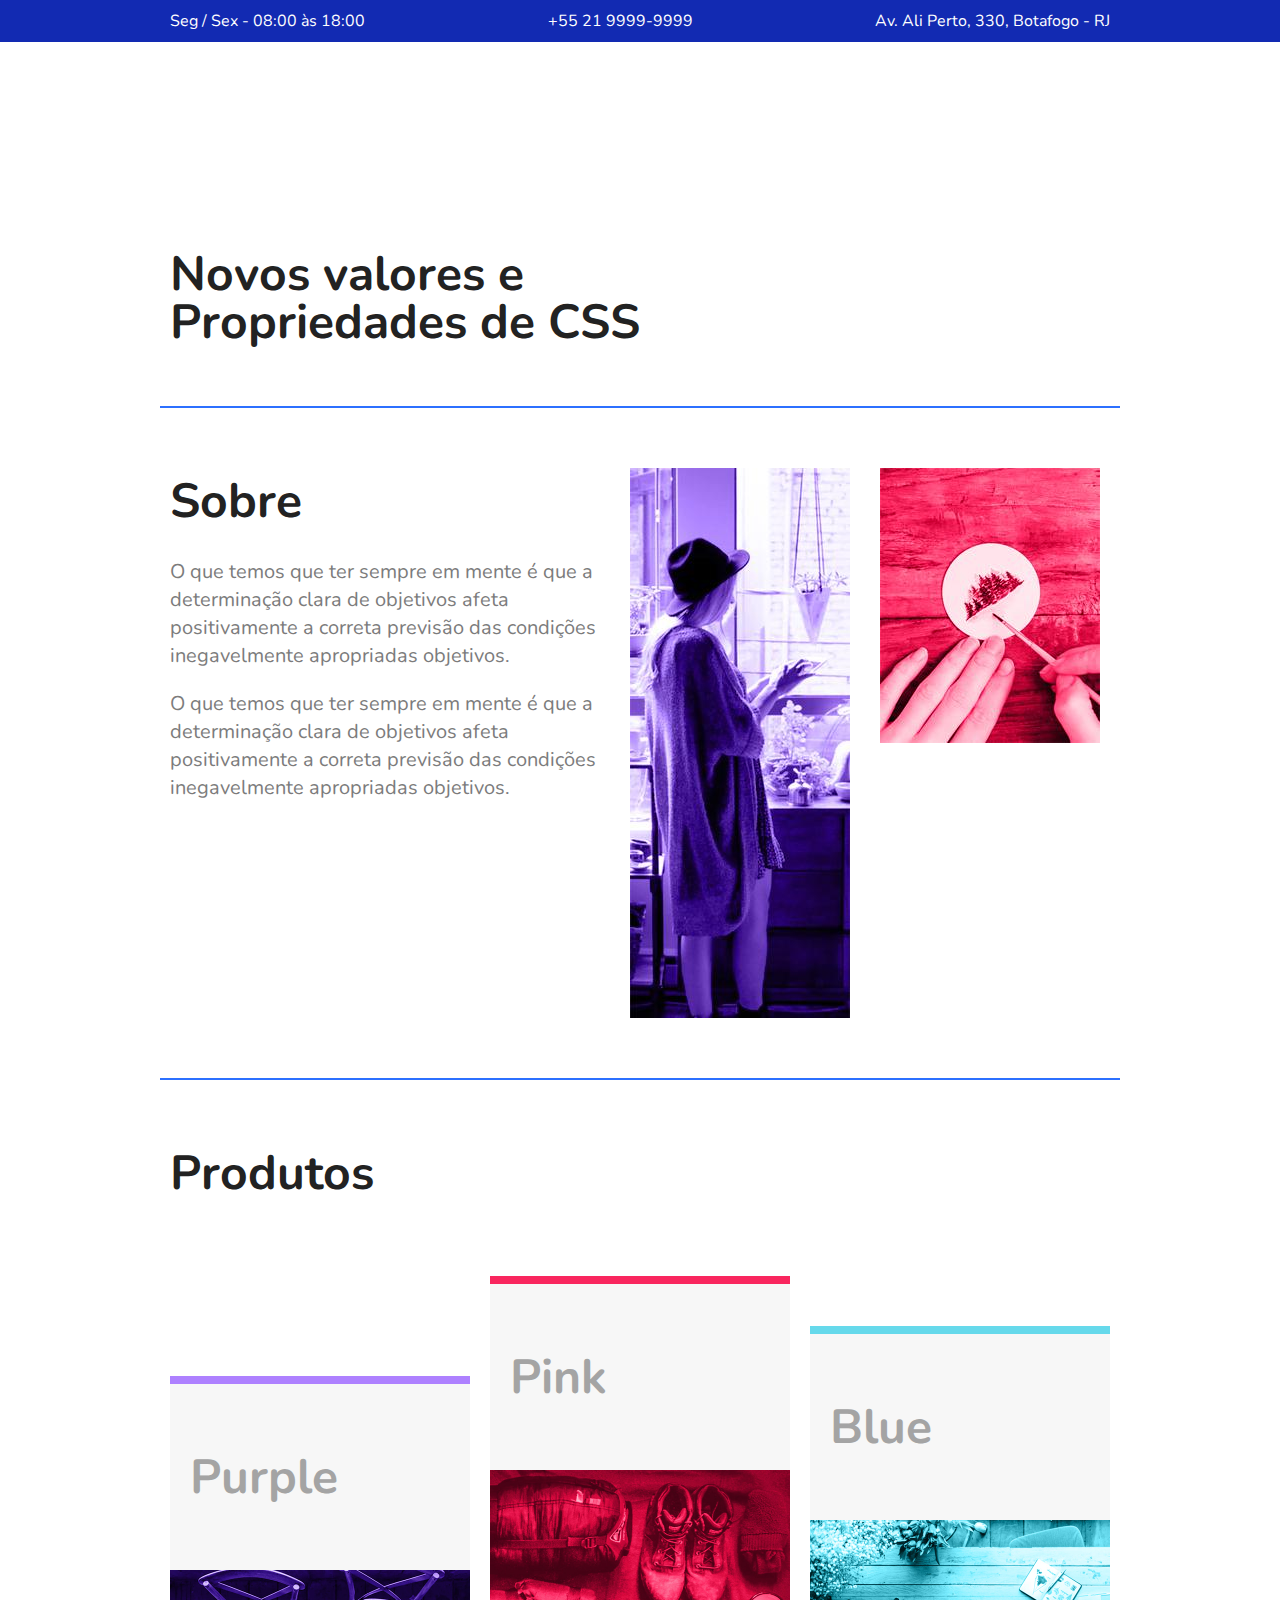
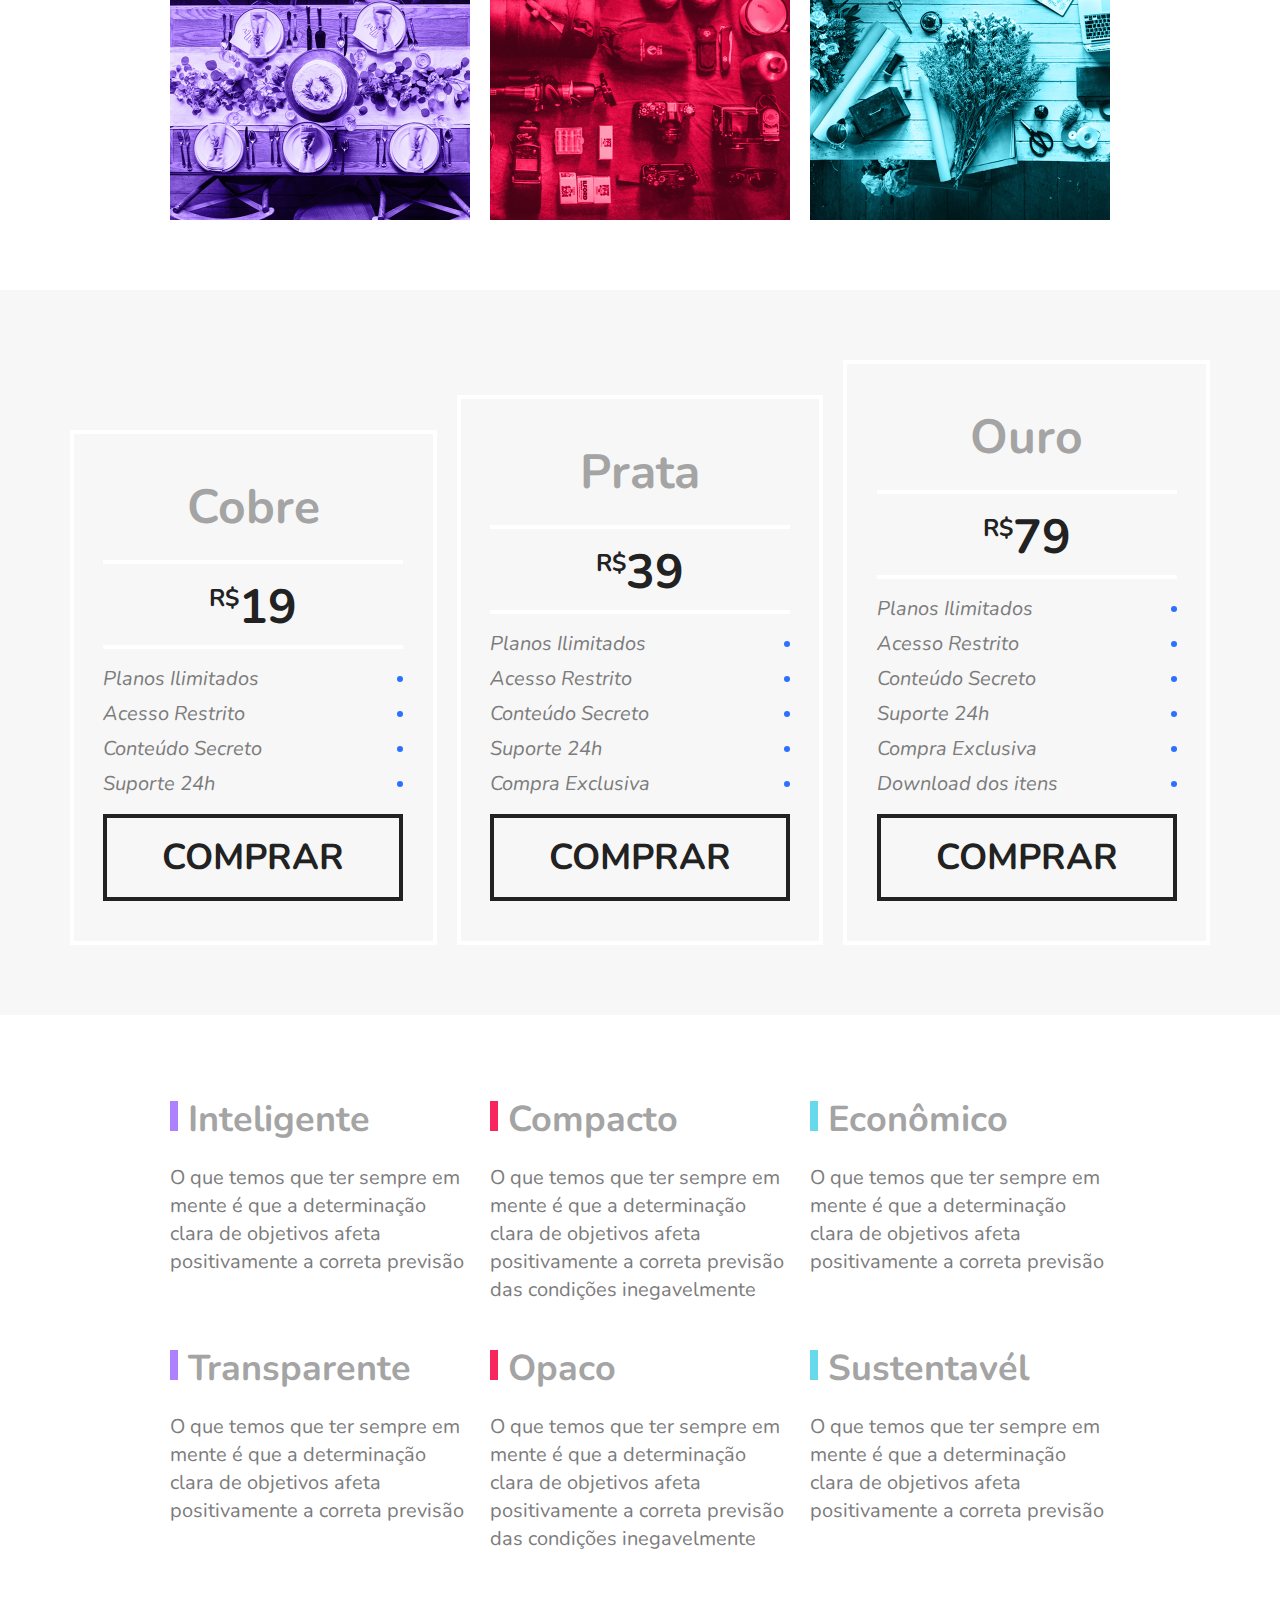
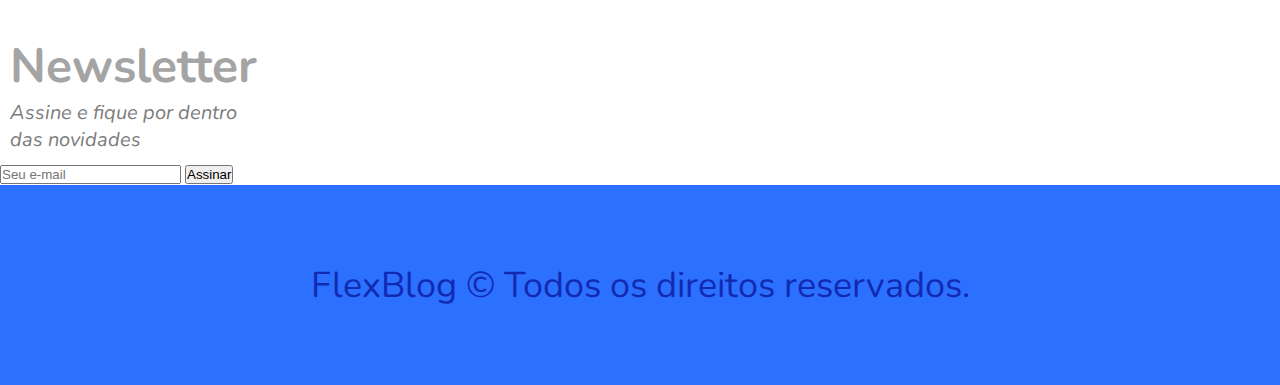
<file: cursos/flexbox/projeto/index.html>
<!DOCTYPE html>
<html lang="pt-br">
<head>
    <meta charset="UTF-8">
    <meta http-equiv="X-UA-Compatible" content="IE=edge">
    <meta name="viewport" content="width=device-width, initial-scale=1.0, shrink-to-fit=no">
    <link rel="stylesheet" type = "text/css" href="style.css">
    <title>FlexBlog</title>
</head>
<body>
    
    <div class = 'superinfo-bg'>
        <div class = 'superinfo'>
            <p>Seg / Sex - 08:00 às 18:00</p>
            <a href = 'tel:+552199999999'>+55 21 9999-9999</a>
            <p>Av. Ali Perto, 330, Botafogo - RJ</p>
        </div>
    </div>

    <header class = 'menu'>
        <div class = 'menu'>
            <div class = 'menu-logo'>
                <a href = '#'>FlexBlog</a>
            </div>

            <nav>
                <ul>
                    <li><a href = '#sobre'>Sobre</a></li>
                    <li><a href = '#produtos'>Produtos</a></li>
                    <li><a href = '#preco'>Preço</a></li>
                    <li><a href = '#qualidade'>Qualidade</a></li>
                </ul>
            </nav>
        </div>
    </header>

    <h1 class = 'introducao'>
        Novos valores e<br>Propriedades de CSS
    </h1>

    <section class = 'sobre' id = 'sobre'>

        <div class = 'sobre-info'>
            <h1>Sobre</h1>
            <p>
                O que temos que ter sempre em mente é que a determinação clara de objetivos
                afeta positivamente a correta previsão das condições inegavelmente apropriadas objetivos.
            </p>
            <p>
                O que temos que ter sempre em mente é que a determinação clara de objetivos
                afeta positivamente a correta previsão das condições inegavelmente apropriadas objetivos.
            </p>
        </div>

        <div class = 'sobre-img'>
            <img src="img/sobre1.jpg" alt="sobre1">
        </div>

        <div class = 'sobre-img'>
            <img src="img/sobre2.jpg" alt="sobre2">
        </div>

    </section>

    <section class = 'produtos' id = 'produtos'>
        
        <h1>Produtos</h1>
        <div class="produtos-container">
            <div class = 'produtos-item purple'>
                <h2>Purple</h2>
                <img src="img/produtos1.jpg" alt="produtos1">
            </div>
            
            <div class = 'produtos-item pink'>
                <h2>Pink</h2>
                <img src="img/produtos2.jpg" alt="produtos2">
            </div>

            <div class = 'produtos-item blue'>
                <h2>Blue</h2>
                <img src="img/produtos3.jpg" alt="produtos3">
            </div>
        </div>
    
    </section>
    
    <section class = 'preco' id = 'preco'>

        <div class = 'preco-item'>
            <h2>Cobre</h2>
            <span><sup>R$</sup>19</span>

            <ul>
                <li>Planos Ilimitados</li>
                <li>Acesso Restrito</li>
                <li>Conteúdo Secreto</li>
                <li>Suporte 24h</li>
            </ul>

            <a href="#">Comprar</a>
        </div>
        
        <div class = 'preco-item'>
            <h2>Prata</h2>
            <span><sup>R$</sup>39</span>
            
            <ul>
                <li>Planos Ilimitados</li>
                <li>Acesso Restrito</li>
                <li>Conteúdo Secreto</li>
                <li>Suporte 24h</li>
                <li>Compra Exclusiva</li>
            </ul>

            <a href="#">Comprar</a>
        </div>

        <div class = 'preco-item'>
            <h2>Ouro</h2>
            <span><sup>R$</sup>79</span>
            
            <ul>
                <li>Planos Ilimitados</li>
                <li>Acesso Restrito</li>
                <li>Conteúdo Secreto</li>
                <li>Suporte 24h</li>
                <li>Compra Exclusiva</li>
                <li>Download dos itens</li>
            </ul>

            <a href="#">Comprar</a>
        </div>
    </section>

    <section class = 'qualidade' id = 'qualidade'>
        <div class = 'qualidade-item'>
            <h2>Inteligente</h2>
            <p>
                O que temos que ter sempre em mente é que a determinação
                clara de objetivos afeta positivamente a correta previsão
            </p>
        </div>

        <div class = 'qualidade-item'>
            <h2>Compacto</h2>
            <p>
                O que temos que ter sempre em mente é que a determinação
                clara de objetivos afeta positivamente a correta previsão das condições inegavelmente
            </p>
        </div>

        <div class = 'qualidade-item'>
            <h2>Econômico</h2>
            <p>
                O que temos que ter sempre em mente é que a determinação
                clara de objetivos afeta positivamente a correta previsão
            </p>
        </div>

        <div class = 'qualidade-item'>
            <h2>Transparente</h2>
            <p>
                O que temos que ter sempre em mente é que a determinação
                clara de objetivos afeta positivamente a correta previsão
            </p>
        </div>

        <div class = 'qualidade-item'>
            <h2>Opaco</h2>
            <p>
                O que temos que ter sempre em mente é que a determinação
                clara de objetivos afeta positivamente a correta previsão das condições inegavelmente
            </p>
        </div>

        <div class = 'qualidade-item'>
            <h2>Sustentavél</h2>
            <p>
                O que temos que ter sempre em mente é que a determinação
                clara de objetivos afeta positivamente a correta previsão
            </p>
        </div>

    </section>

    <section class = 'Newsletter'>
        
        <div class = 'newsletter-info'>
            <h1>Newsletter</h1>
            <p>
                Assine e fique por dentro das novidades
            </p>
        </div>

        <form>
            <input type = 'text' placeholder = 'Seu e-mail'>
            <button type = 'submit'>Assinar</button>
        </form>
    
    </section>

    <footer class = 'footer'>
        <p>FlexBlog &copy; Todos os direitos reservados.</p>
    </footer>

</body>
</html>
</file>
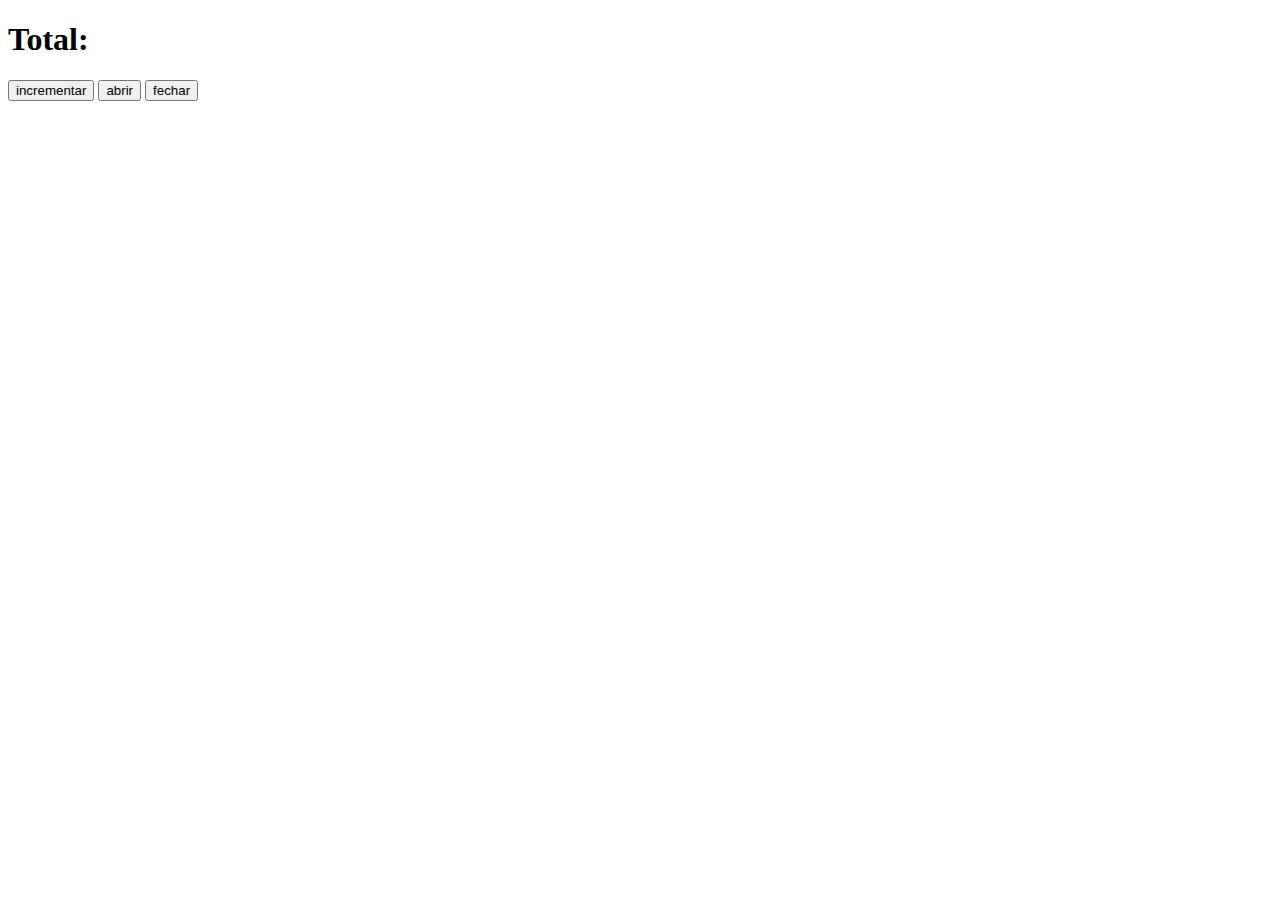
<file: cursos/Redux com React/index1.html>
<!DOCTYPE html>
<html lang="pt-br">
  <head>
    <meta charset="UTF-8" />
    <meta name="viewport" content="width=device-width, initial-scale=1.0" />
    <title>Redux</title>
    <script src="redux.min.js"></script>
  </head>
  <body>
    <div>
      <h1>Total: <span id="total"></span></h1>
      <button id="button">incrementar</button>
      <button id="abrir">abrir</button>
      <button id="fechar">fechar</button>
    </div>

    <script>
      const INCREMENTAR = 'INCREMENTAR'
      const SOMAR = 'SOMAR'
      const ABRIR = 'ABRIR'
      const FECHAR = 'FECHAR'

      const incrementar = () => {
        return { type: INCREMENTAR }
      }

      const somra = (payload) => {
        return { type: SOMAR, payload }
      }

      const initialState = 0

      const contador = (state = initialState, action) => {
        switch (action.type) {
          case INCREMENTAR:
            return state + 1
          case SOMAR:
            return state + action.payload
          default:
            return state
        }
      }

      const modal = (state = false, action) => {
        switch (action.type) {
          case ABRIR:
            return true
          case FECHAR:
            return false
          default:
            return state
        }
      }

      const reducer = Redux.combineReducers({ contador, modal })

      const store = Redux.createStore(reducer)

      const render = () => {
        const { contador, modal } = store.getState()

        const total = document.getElementById('total')
        total.innerHTML = contador

        if (modal) {
          total.style.display = 'inline-block'
        } else {
          total.style.display = 'none'
        }
      }

      render()

      store.subscribe(render)

      const button = document.getElementById('button')
      button.addEventListener('click', () => store.dispatch(incrementar()))

      const abrir = document.getElementById('abrir')
      const fechar = document.getElementById('fechar')

      abrir.addEventListener('click', () => store.dispatch({ type: ABRIR }))
      fechar.addEventListener('click', () => store.dispatch({ type: FECHAR }))
    </script>
  </body>
</html>
</file>
<file: cursos/flexbox/projeto/style.css>
@import url('https://fonts.googleapis.com/css2?family=Nunito:ital,wght@0,400;0,700;1,400&display=swap');

*{
    margin: 0;
    padding: 0;
    box-sizing: border-box;
}

body{
    font-family: 'Nunito', Helvetica, Arial, sans-serif;
    color: #222222;
}

ul{
    list-style: none;
}

a{
    text-decoration: none;
}

img{
    display: block;
    max-width: 100%;
}

/* Superinfo */

.superinfo-bg{
    background-color: #122ab2;
    color: white;
}

.superinfo a{
    color: white;
}

.superinfo{
    max-width: 960px;
    margin: 0 auto;
    display: flex;
    justify-content: space-between;
    flex-wrap: wrap;
    padding-top: 10px;
}

.superinfo p, .superinfo a {
    margin: 0 10px 10px 10px;
}

/* Menu */

.menu-bg{
    background-color: #2c70ff;
}

.menu a{
    color: white;
}

.menu{
    max-width: 960px;
    margin: 0 auto;
    padding: 15px 0;
    display: flex;
    flex-wrap: wrap;
    justify-content: space-between;
    align-items: center;
}

.menu-logo a{
    font-size: 2.25em;
    font-weight: bold;
    padding: 0 10px;
}

.menu-nav ul{
    display: flex;
    flex-wrap: wrap;
}

.menu-nav a {
    font-size: 1.25em;
    display: block;
    padding: 10px;
}

.menu-nav a:hover{
    color: #122ab2;
}

/* Introdução */

.introducao{
    font-size: 3em;
    line-height: 1;
    max-width: 960px;
    margin: 0 auto;
    padding: 60px 10px;
}

/* Sobre */

.sobre{
    border-top: 2px solid #2c70ff;
    border-bottom: 2px solid #2c70ff;
    max-width: 960px;
    margin: 0 auto;
    padding: 60px 0;
    display: flex;
    flex-wrap: wrap;
}

.sobre-info{
    flex: 2 1 300px;
    margin: 0 10px;
}

.sobre-info h1{
    font-size: 3em;
    margin-bottom: .5em;
}

.sobre-info p{
    font-size: 1.25em;
    line-height: 1.4;
    margin-bottom: 1em;
    color: #7c7c7c;
}

.sobre-img{
    flex: 1 1 160px;
    margin: 0 10px;
}

/* Produtos */

.produtos{
    max-width: 960px;
    margin: 60px auto;
}

.produtos h1{
    font-size: 3em;
    margin: 0 10px 60px 10px;
}

.produtos-container{
    display: flex;
    flex-wrap: wrap;
    align-items: flex-end;
}

.produtos-item {
    flex: 1 1 175px;
    margin: 10px;
}

.produtos-item h2{
    font-size: 3em;
    color: #a4a4a4;
    background-color: #f7f7f7;
    padding: 60px 20px;
}

.purple{
    border-top: 8px solid #ae81ff;
}

.pink{
    border-top: 8px solid #f9265e;
}

.blue{
    border-top: 8px solid #66d9eb;
}

/* Preco */

.preco{
    background-color: #f7f7f7;
    padding: 60px;
    display: flex;
    flex-wrap: wrap;
    align-items: flex-end;
}

.preco-item{
    flex: 1 1 260px; /* ou min-width: 260px; */
    border: 4px solid white;
    padding: 20px;
    margin: 10px;
}

.preco-item h2{
    font-size: 3em;
    color: #a4a4a4;
    text-align: center;
    margin-top: 20px;
}

.preco-item span{
    font-size: 3em;
    max-width: 300px;
    margin: 20px auto;
    display: block;
    text-align: center;
    font-weight: bold;
    padding: 10px 0 5px 0;
    border-top: 4px solid white;
    border-bottom: 4px solid white;
}

.preco-item sup{
    font-size: 1.5rem;
}

.preco-item ul{
    max-width: 300px;
    margin: 20px auto;
    font-size: 1.25em;
    line-height: 1;
    font-style: italic;
    color: #7c7c7c;
}

.preco-item li{
    display: flex;
    justify-content: space-between;
    align-items: center;
    margin-bottom: 15px;
}

.preco-item li::after{
    content: '';
    display: block;
    width: 6px;
    height: 6px;
    background-color: #2c70ff;
    border-radius: 50%;
}

.preco-item a{
    max-width: 300px;
    display: block;
    margin: 20px auto;
    border: 4px solid;
    color: #222222;
    text-transform: uppercase;
    font-weight: bold;
    font-size: 2.25em;
    padding: 15px 0;
    text-align: center;
}

@media (max-width: 800px){
    .preco{
        padding-left: 10px;
        padding-right: 10px;
    }

    .preco .preco-item:nth-child(3){
        order: -2;
    }

    .preco .preco-item:nth-child(2){
        order: -1;
    }
}

/* Qualidade */

.qualidade {
    max-width: 960px;
    margin: 60px auto;
    display: flex;
    flex-wrap: wrap;
}

.qualidade-item {
    flex: 1 1 300px;
    margin: 20px 10px;
}

.qualidade-item h2{
    font-size: 2.25em;
    color: #a4a4a4;
    margin-bottom: 20px;
}

.qualidade-item h2::before{
    content: '';
    display: inline-block;
    width: 8px;
    height: 30px;
    margin-right: 10px;
    background-color: blue;
}

.qualidade-item:nth-of-type(3n+1) h2::before{
    background-color: #ae81ff;
}

.qualidade-item:nth-child(3n+2) h2::before{
    background-color: #f9265e;
}

.qualidade-item:nth-child(3n+3) h2::before{
    background-color: #66d9eb;
}

.qualidade-item p{
    font-size: 1.25em;
    line-height: 1.4;
    color: #7c7c7c;
}

/* Newsletter */

.newsletter{
    background-color: #f7f7f7;
    padding: 60px calc((100% - 960px) / 2);
    display: flex;
    flex-wrap: wrap;
}

.newsletter-info{
    flex: 1 1 260px;
    margin: 0 10px;
}

.newsletter-info h1{
    font-size: 3em;
    color: #a4a4a4;
}

.newsletter-info p{
    font-size: 1.25em;
    font-style: italic;
    max-width: 230px;
    color: #7c7c7c;
    margin-bottom: 10px;
}

.newsletter-form{
    flex: 2 1 260px;
    margin: 0 10px;
    align-self: center;
    display: flex;
    flex-wrap: wrap;
}

.newsletter-form input{
    flex: 3 1 200px;
    font-size: 1.25em;
    color: #7c7c7c;
    font-style: italic;
    font-family: "Nunito", Arial, Helvetica, sans-serif;
    border: 4px solid  #2c70ff;
    background: transparent;
    padding: 15px 10px;
    margin: 0;
    border-radius: 0px;
}

.newsletter-form button{
    flex: 1 1 200px;
    font-family: "Nunito", Arial, Helvetica, sans-serif;
    font-size: 2.25em;
    cursor: pointer;
    font-weight: bold;
    text-transform: uppercase;
    background-color: #2c70ff;
    color: white;
    margin: 0px;
    border: none;
    padding: 15px 10px;
}

@media (max-width: 600px){
    .newsletter-form button{
        font-size: 1.5em;
    }

}

/* Footer */

footer{
    height: 200px;
    display: flex;
    align-items: center;
    background-color: #2c70ff;
}

footer p{
    flex: 1;
    text-align: center;
    font-size: 2.25em;
    color: #122ab2;
}
</file>
